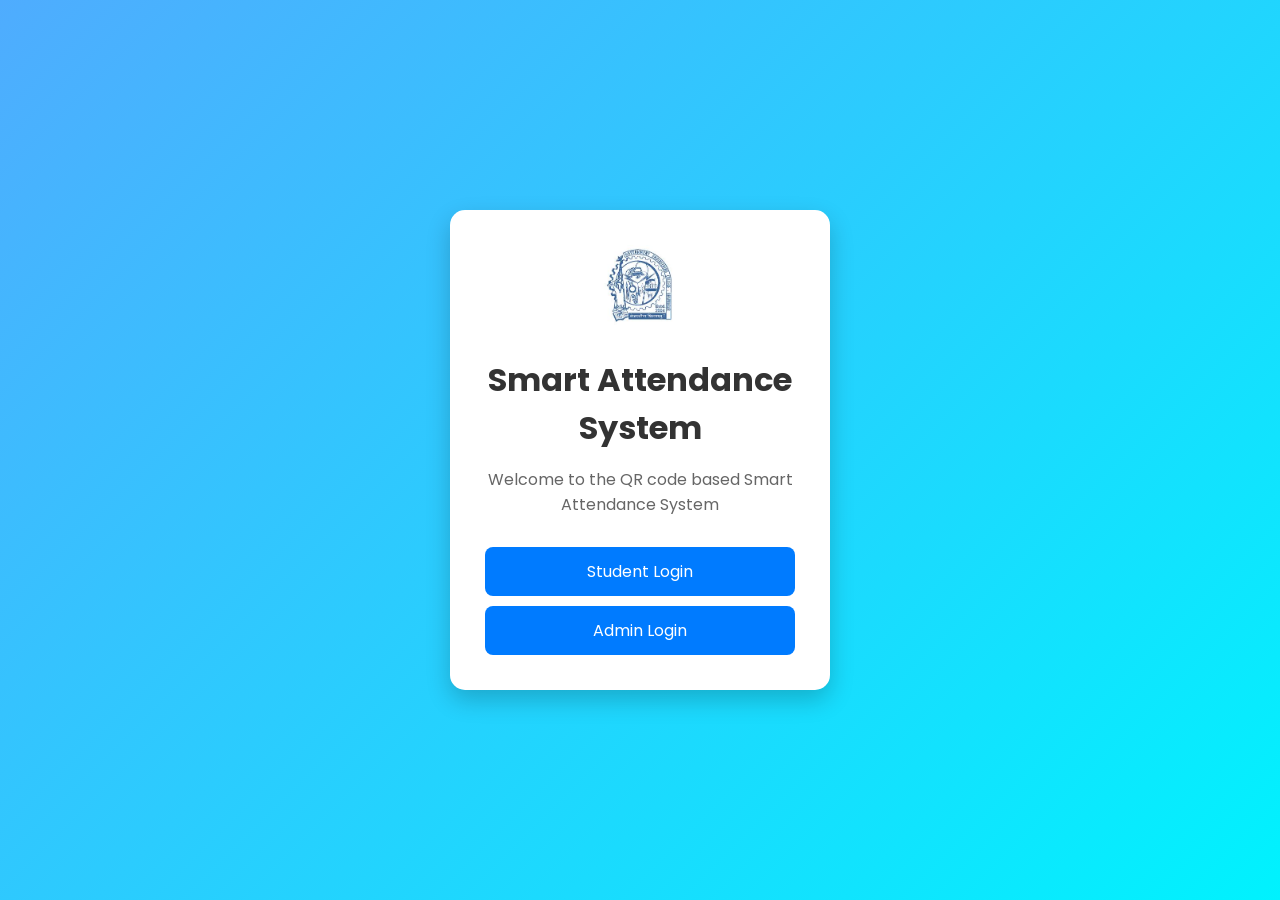
<file: index.html>
<!DOCTYPE html>
<html> 
    <head>
        <meta charset="UTF-8">
        <meta name="viewport" content="width=device-width,initial-scale=1.0">
        <title>Smart Attendance System</title>
        <link rel="stylesheet" href="style.css">
    </head>
<body>
    <div class="container">
        <div class="card">
            <img src="logo.png" alt="College Logo" class="logo">
            <h1>Smart Attendance System</h1>

            <p>
                Welcome to the QR code based Smart Attendance System
            </p>

            <a href="login.html">
                <button class="btn">Student Login</button>
            </a>

            <a href="admin.html">
                <button class="btn">Admin Login</button>
            </a>
        </div>

    </div>
        
</body>
</html>
</file>
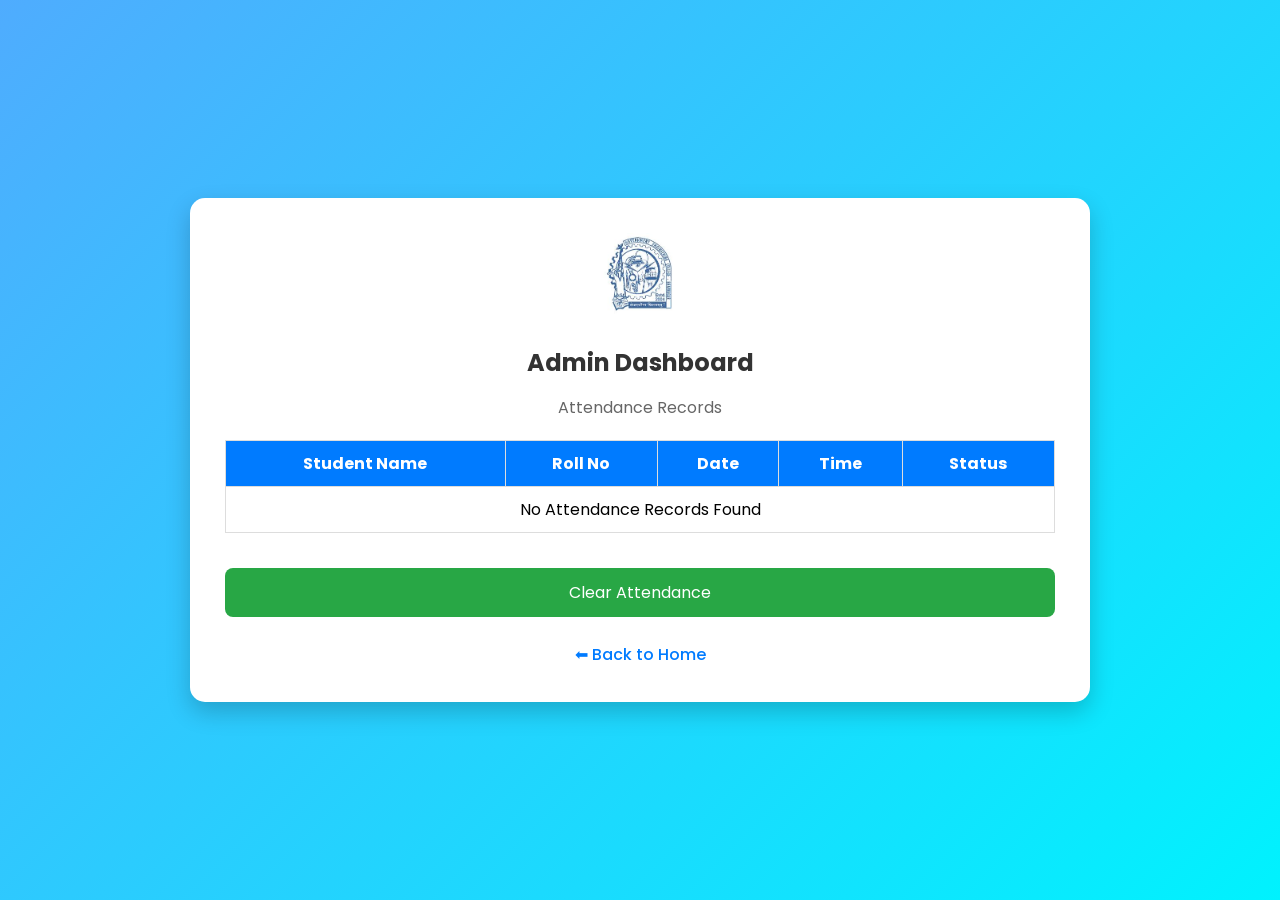
<file: admin.html>
<!DOCTYPE html>
<html lang="en">
<head>
    <meta charset="UTF-8">
    <meta name="viewport" content="width=device-width, initial-scale=1.0">
    <title>Admin Dashboard</title>

    <link rel="stylesheet" href="style.css">
</head>
<body>

<div class="container">

    <div class="card" style="width:90%; max-width:900px;">

        <img src="logo.png" class="logo" alt="College Logo">

        <h2>Admin Dashboard</h2>

        <p>Attendance Records</p>

        <table id="attendanceTable">

            <thead>
                <tr>
                    <th>Student Name</th>
                    <th>Roll No</th>
                    <th>Date</th>
                    <th>Time</th>
                    <th>Status</th>
                </tr>
            </thead>

            <tbody id="tableBody">

                <!-- Attendance records will appear here -->

            </tbody>

        </table>

        <br>

        <button class="btn admin-btn" onclick="clearAttendance()">
            Clear Attendance
        </button>

        <br><br>

        <a href="index.html">⬅ Back to Home</a>

    </div>

</div>

<script src="admin.js"></script>

</body>
</html>
</file>
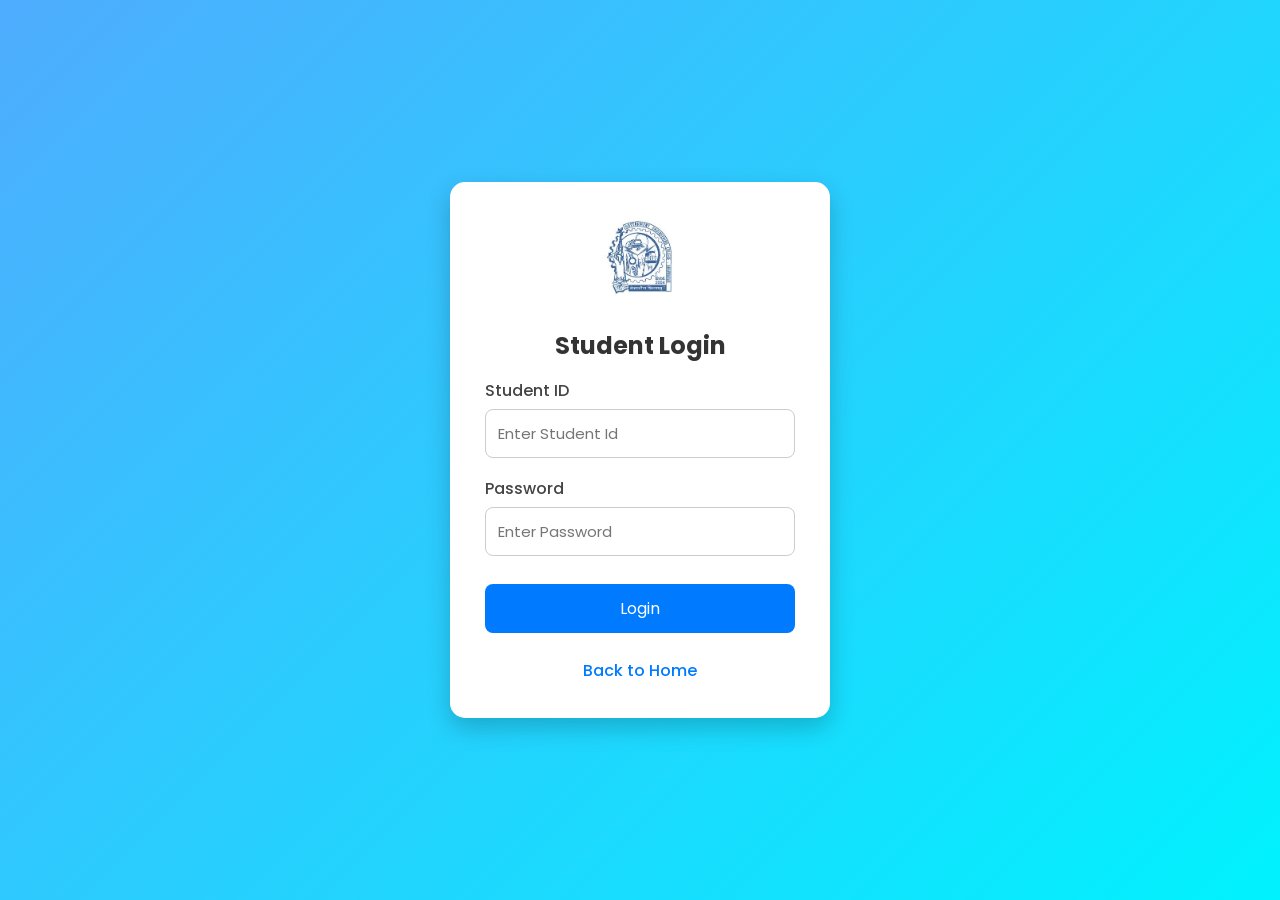
<file: attendance.html>
<!DOCTYPE html>
<html lang="en">
<head>
    <meta charset="UTF-8">
    <meta name="viewport" content="width=device-width, initial-scale=1.0">
    <title>Mark Attendance</title>
    <link rel="stylesheet" href="style.css">
</head>
<body>
    <div class="container">
        <div class="card">
            <img src="logo.png" class="logo" alt="logo">
            <h2>Student Attendance</h2>
            <hr><br>
            <p><strong>Name :</strong><span id="studentName"></span></p>
            <p><strong>Roll No :</strong><span id="studentRoll"></span></p>
            <p><strong>Date :</strong><span id="currentDate"></span></p>
            <p><strong>Time :</strong><span id="currentTime"></span></p>

            <br>
            <button class="btn" id="attendanceBtn">Mark Attendance</button>
            <br><br>
            <p id="message"></p>
            <br>
            <a href="index.html">Logout</a>
        </div>
    </div>
    <script src="attendance.js"></script>
</body>
</html>
</file>
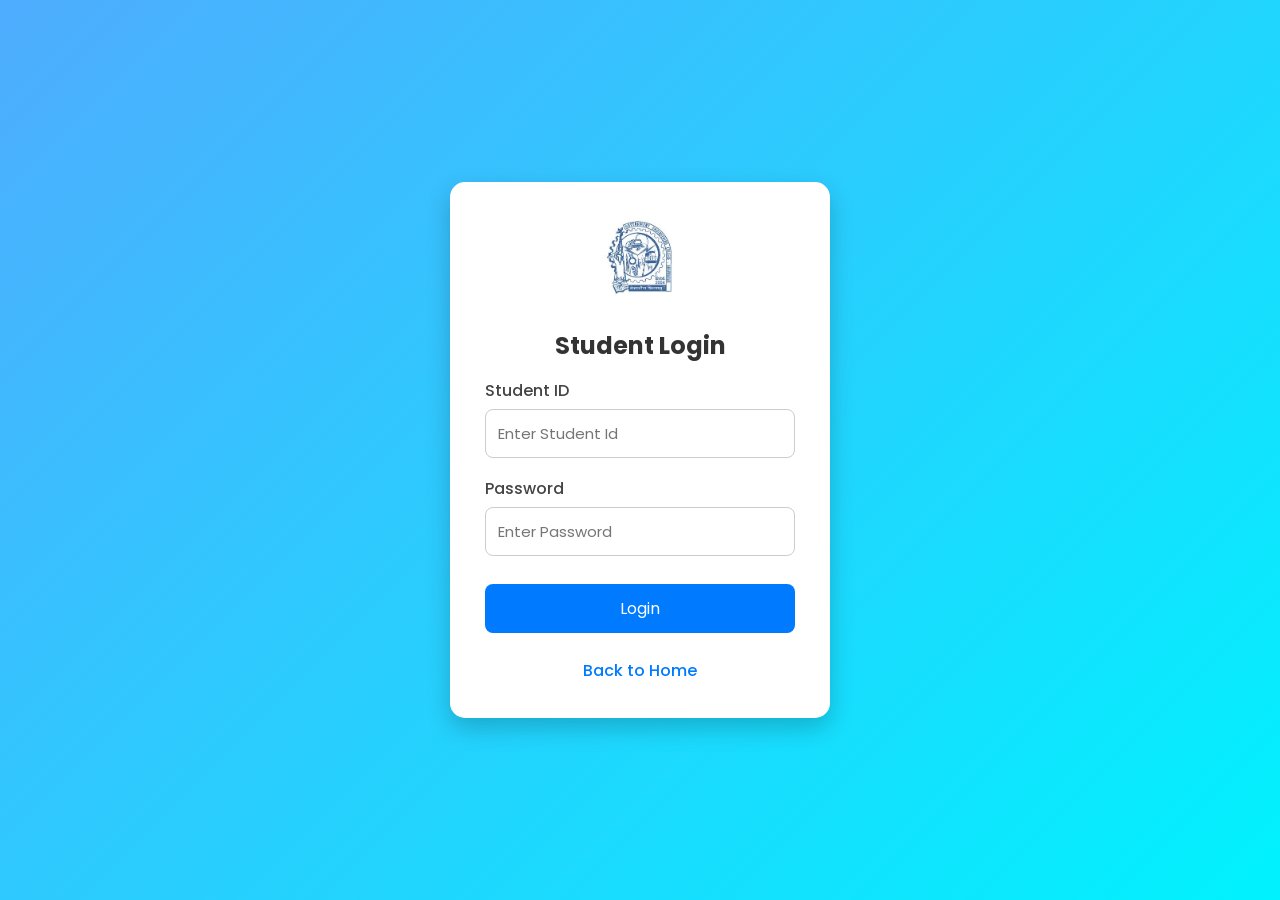
<file: login.html>
<!DOCTYPE html>
<html> 
    <head>
        <meta charset="UTF-8">
        <meta name="viewport" content="width=device-width,initial-scale=1.0">
        <title>Student Login- smart attendance system</title>
        <link rel="stylesheet" href="style.css">
    </head>

<body>
    <div class="container">
        <div class="card">
            <img src="logo.png" alt="College Logo" class="logo">

            <h2>Student Login</h2>

            <form id="loginForm">
                <div class="input-group">
                    <label>Student ID</label>
                    <input type="text" id="studentId" placeholder="Enter Student Id" required>
                </div>

                <div class="input-group">
                    <label>Password</label>
                    <input type="password" id="password" placeholder="Enter Password" required>
                </div>
                <button type="submit" class="btn">Login</button>
            </form>
            <br>
        <a href="index.html">Back to Home</a>
        </div>
    </div>
    <script src="login.js"></script>
</body>
</html>
</file>
<file: style.css>
@import url('http://fonts.googleapis.com/css2?family=Poppins:wght@300;400;500;600;700&display=swap');

*{
    margin: 0;
    padding: 0;
    box-sizing: border-box;

font-family: 'poppins',sans-serif;
}

body{

background: linear-gradient(135deg,#4facfe,#00f2fe);
    height: 100vh;
    display: flex;
    justify-content: center;
    align-items: center;
}

.container{
    width: 100%;
    display: flex;
    justify-content: center;
    align-items: center;
    padding: 20px;
}

.card{
    background: #ffffff;
    width: 380px;
    padding: 35px;
    border-radius: 15px;
    text-align: center;
    box-shadow: 0 10px 25px rgba(0,0,0,0.2);
    animation: fadeIn 0.8s ease;
}

.logo{
    width: 90px;
    margin-bottom: 15px;
}
h1,h2{
    color: #333;
    margin-bottom: 15px;
}

p{
    color: #666;
    margin-bottom: 20px;
}

.input-group{
    text-align: left;
    margin-bottom: 18px;
}

.input-group input{
    width: 100%;
    padding: 12px;
    border: 1px solid #ccc;
    border-radius: 8px;
    outline: none;
    font-size: 15px;
}

.input-group label{
    display: block;
    margin-bottom: 6px;
    font-weight: 500;
    color: #444;
}

.input-group input:focus{
    border-color: #4facfe;
}

.btn{
    width: 100%;
    padding: 12px;
    background: #007BFF;
    color: white;
    border: none;
    border-radius: 8px;
    font-size: 16px;
    cursor: pointer;
    transition: 0.3s;
    margin-top: 10px;
}

.btn:hover{
    background:#0056b3;
}

.admin-btn{
    background: #28a745;
}

.admin-btn:hover{
    background: #1e7e34;
}

a{
    text-decoration: none;
    color: #007BFF;
    font-weight: 500;
}
a:hover{
    text-decoration: underline;
}

table{
    width: 100%;
    border-collapse: collapse;
    margin-top: 20px;
}

table th,
table td{
    border: 1px solid #ddd;
    padding: 10px;
    text-align: center;
}

table th{
    background: #007Bff;
    color: white;
}

.success{
    color: green;
    font-weight: bold;
    margin-top: 15px;
}

@keyframes fadeIn{
    form{
        opacity: 0;
        transform: translateY(-20px);
    }
    to{
        opacity: 1;
        transform: translateY(0);
    }
}

@media(max-width:480px){
    .card{
        width: 95%;
        padding: 25px;
    }
    h1{
        font-size: 24px;
    }
    h2{
        font-size: 22px;
    }
}
</file>
